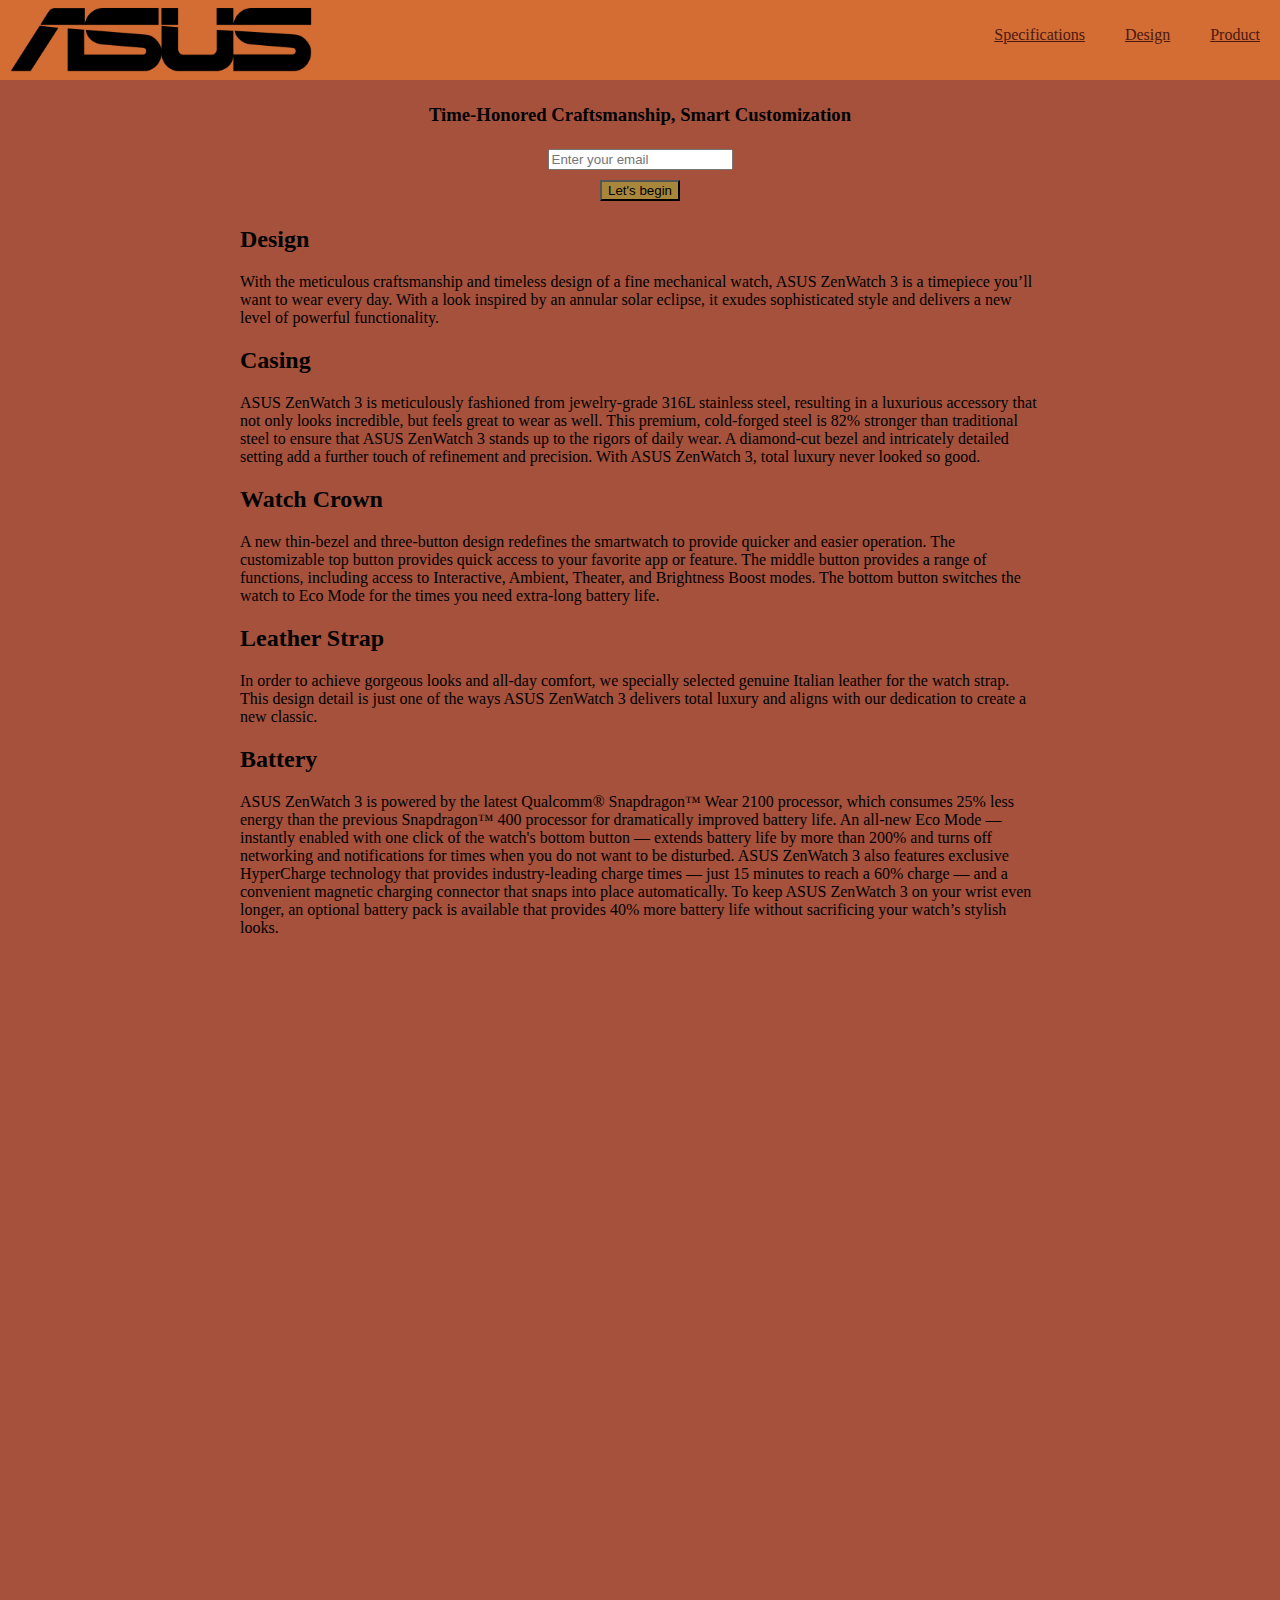
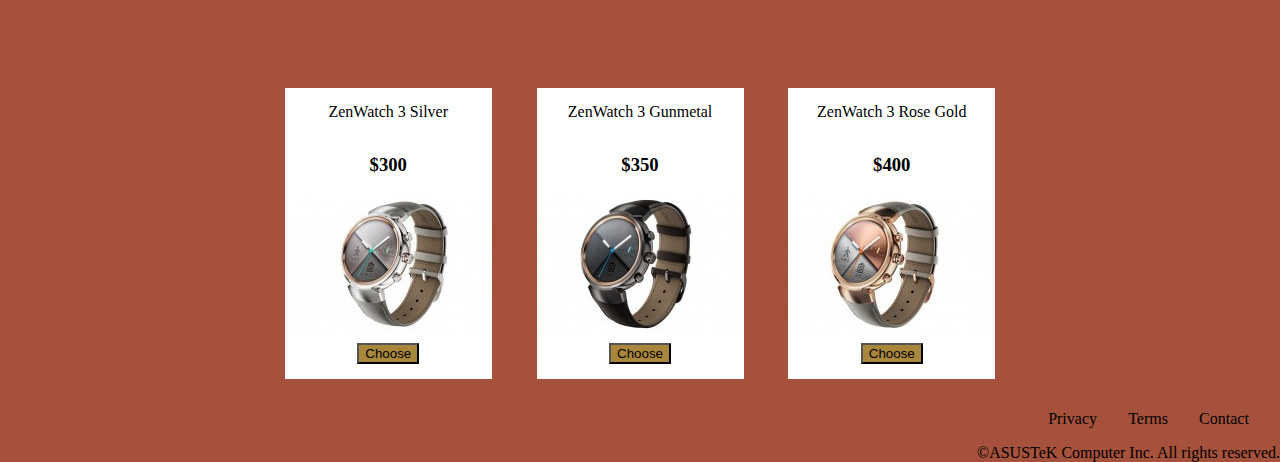
<file: Asus-Product-Landing-Page/index.html>
<!DOCTYPE html>
<html>

<head>
    <link rel="stylesheet" href="style.css">
    <meta name="viewport" content="width=device-width, initial-scale=1">
</head>

<body>
    <header id="header">
        <div class="image-logo">
            <img id="header-img" src="logo.png">
        </div>
        <nav id="nav-bar">
            <ul>
                <li>
                    <a class="nav-link" href="#specifications">
                        Specifications</a>
                </li>
                <li>
                    <a class="nav-link" href="#design">
                        Design</a>
                </li>
                <li>
                    <a class="nav-link" href="#product">
                        Product</a>
                </li>
            </ul>
        </nav>
    </header>

    <form id="form" action="https://www.freecodecamp.com/email-submit">
        <h3>Time-Honored Craftsmanship, Smart Customization</h3>
        <input id="email" name="email" type="email" placeholder="Enter your email" required>
        <input id="submit" type="submit" value="Let's begin" class="button">
    </form>

    <div class="container">

        <div id="specifications">

            <div>
                <h2>
                    Design
                </h2>
                <p>
                    With the meticulous craftsmanship and timeless design of a fine mechanical watch, ASUS ZenWatch 3 is
                    a timepiece you’ll want to wear every day. With a look inspired by an annular solar eclipse, it
                    exudes sophisticated style and delivers a new level of powerful functionality.
                </p>
            </div>

            <div>
                <h2>
                    Casing
                </h2>
                <p>
                    ASUS ZenWatch 3 is meticulously fashioned from jewelry-grade 316L stainless steel, resulting in a
                    luxurious accessory that not only looks incredible, but feels great to wear as well. This premium,
                    cold-forged steel is 82% stronger than traditional steel to ensure that ASUS ZenWatch 3 stands up to
                    the rigors of daily wear. A diamond-cut bezel and intricately detailed setting add a further touch
                    of refinement and precision. With ASUS ZenWatch 3, total luxury never looked so good.
                </p>
            </div>

            <div>
                <h2>
                    Watch Crown
                </h2>
                <p>
                    A new thin-bezel and three-button design redefines the smartwatch to provide quicker and easier
                    operation. The customizable top button provides quick access to your favorite app or feature. The
                    middle button provides a range of functions, including access to Interactive, Ambient, Theater, and
                    Brightness Boost modes. The bottom button switches the watch to Eco Mode for the times you need
                    extra-long battery life.
                </p>
            </div>

            <div>
                <h2>
                    Leather Strap
                </h2>
                <p>
                    In order to achieve gorgeous looks and all-day comfort, we specially selected genuine Italian
                    leather for the watch strap. This design detail is just one of the ways ASUS ZenWatch 3 delivers
                    total luxury and aligns with our dedication to create a new classic.
                </p>
            </div>

            <div>
                <h2>
                    Battery
                </h2>
                <p>
                    ASUS ZenWatch 3 is powered by the latest Qualcomm® Snapdragon™ Wear 2100 processor, which consumes
                    25% less energy than the previous Snapdragon™ 400 processor for dramatically improved battery life.
                    An all-new Eco Mode — instantly enabled with one click of the watch's bottom button — extends
                    battery life by more than 200% and turns off networking and notifications for times when you do not
                    want to be disturbed. ASUS ZenWatch 3 also features exclusive HyperCharge technology that provides
                    industry-leading charge times — just 15 minutes to reach a 60% charge — and a convenient magnetic
                    charging connector that snaps into place automatically. To keep ASUS ZenWatch 3 on your wrist even
                    longer, an optional battery pack is available that provides 40% more battery life without
                    sacrificing your watch’s stylish looks.
                </p>
            </div>

        </div>
        <div id="design">
            <iframe id="video" width="1280" height="720" src="https://www.youtube.com/embed/FfUYVfMFS1Y" frameborder="0"
                allow="accelerometer; autoplay; encrypted-media; gyroscope; picture-in-picture" allowfullscreen>
            </iframe>
        </div>

        <div id="product">
            <div class="product">
                <div class="product">ZenWatch 3 Silver
                </div>
                <h3>
                    $300
                </h3>
                <img id="product-img" src="Silver.jpg">
                <button class="button">Choose

                </button>
            </div>

            <div class="product">
                <div class="product">ZenWatch 3 Gunmetal
                </div>
                <h3>
                    $350
                </h3>
                <img id="product-img" src="Gunmetal.jpg">
                <button class="button">Choose

                </button>
            </div>

            <div class="product">
                <div class="product">ZenWatch 3 Rose Gold
                </div>
                <h3>
                    $400
                </h3>
                <img id="product-img" src="Rose gold.jpg">
                <button class="button">Choose

                </button>
            </div>
        </div>

    </div>

    <footer>
        <ul>
            <li>
                Privacy
            </li>
            <li>
                Terms
            </li>
            <li>
                Contact
            </li>
        </ul>
        <span>
            ©ASUSTeK Computer Inc. All rights reserved.
        </span>
    </footer>

</body>

</html>
</file>
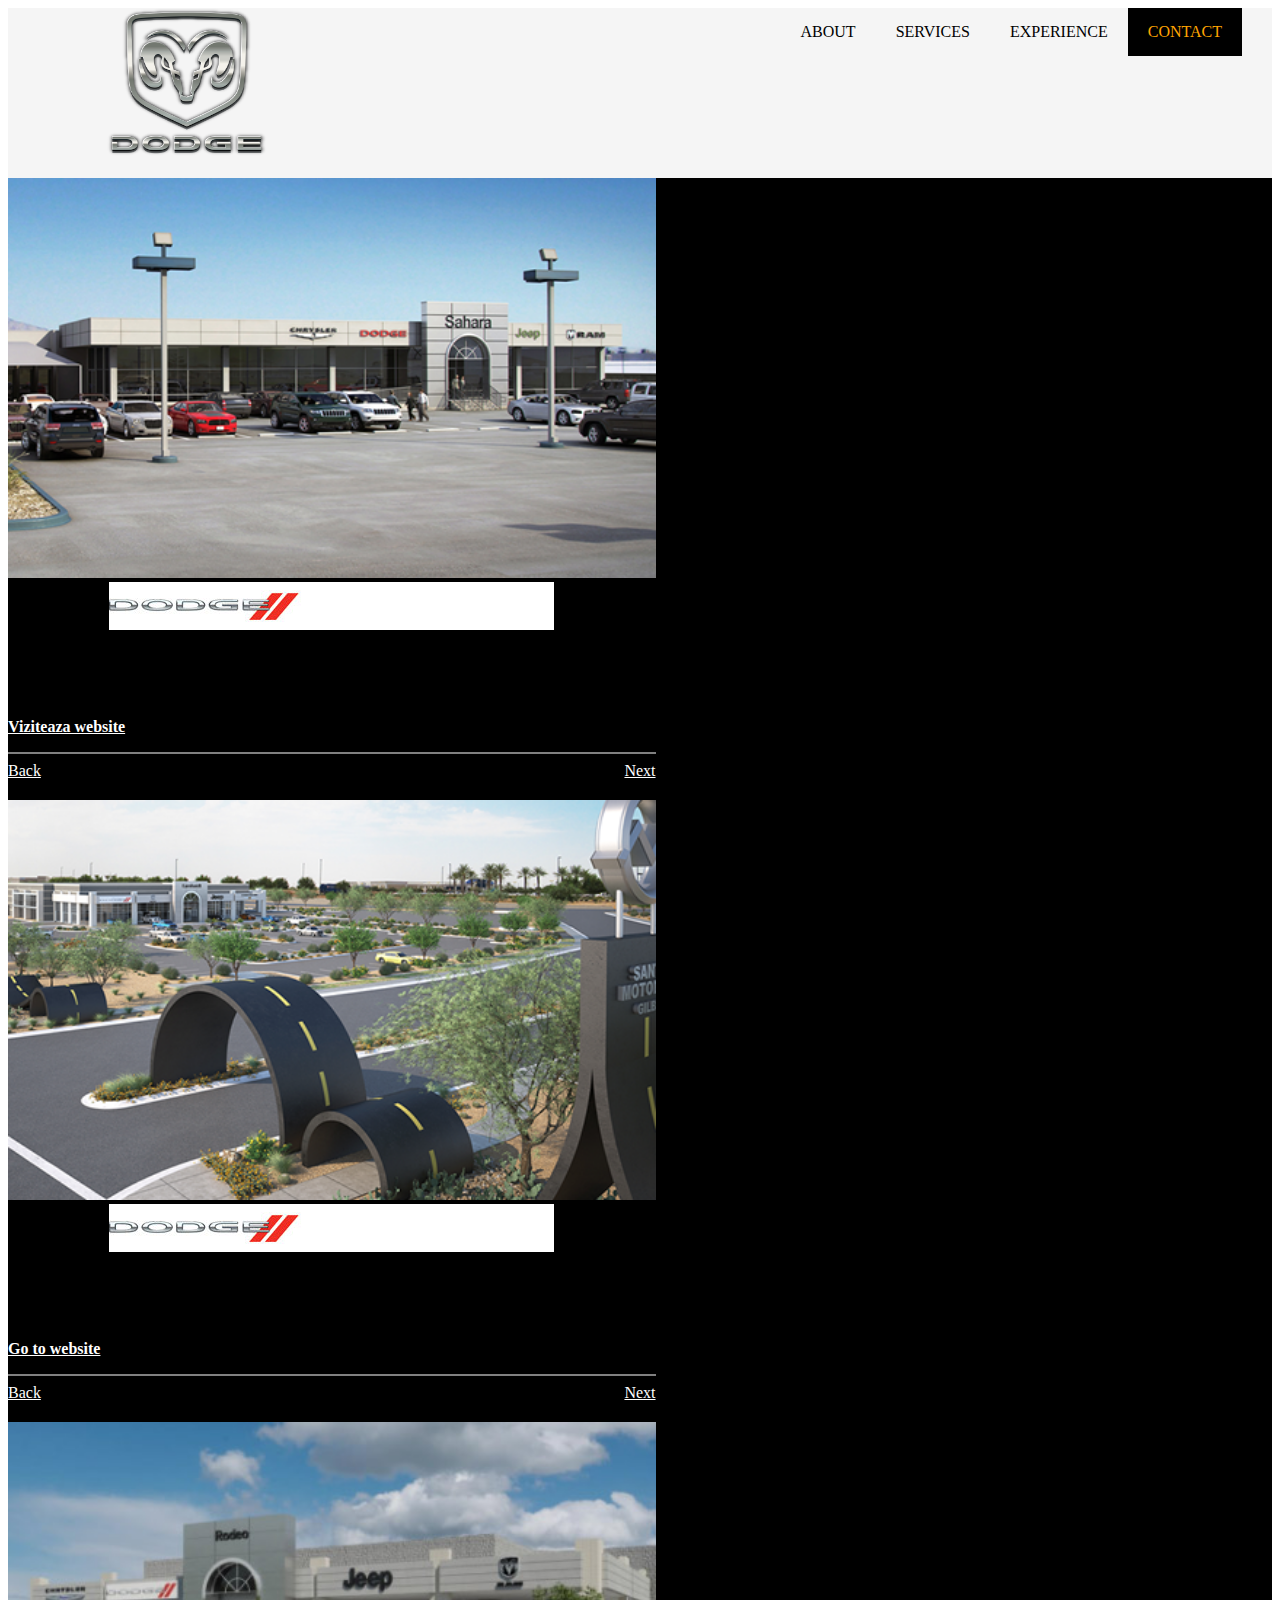
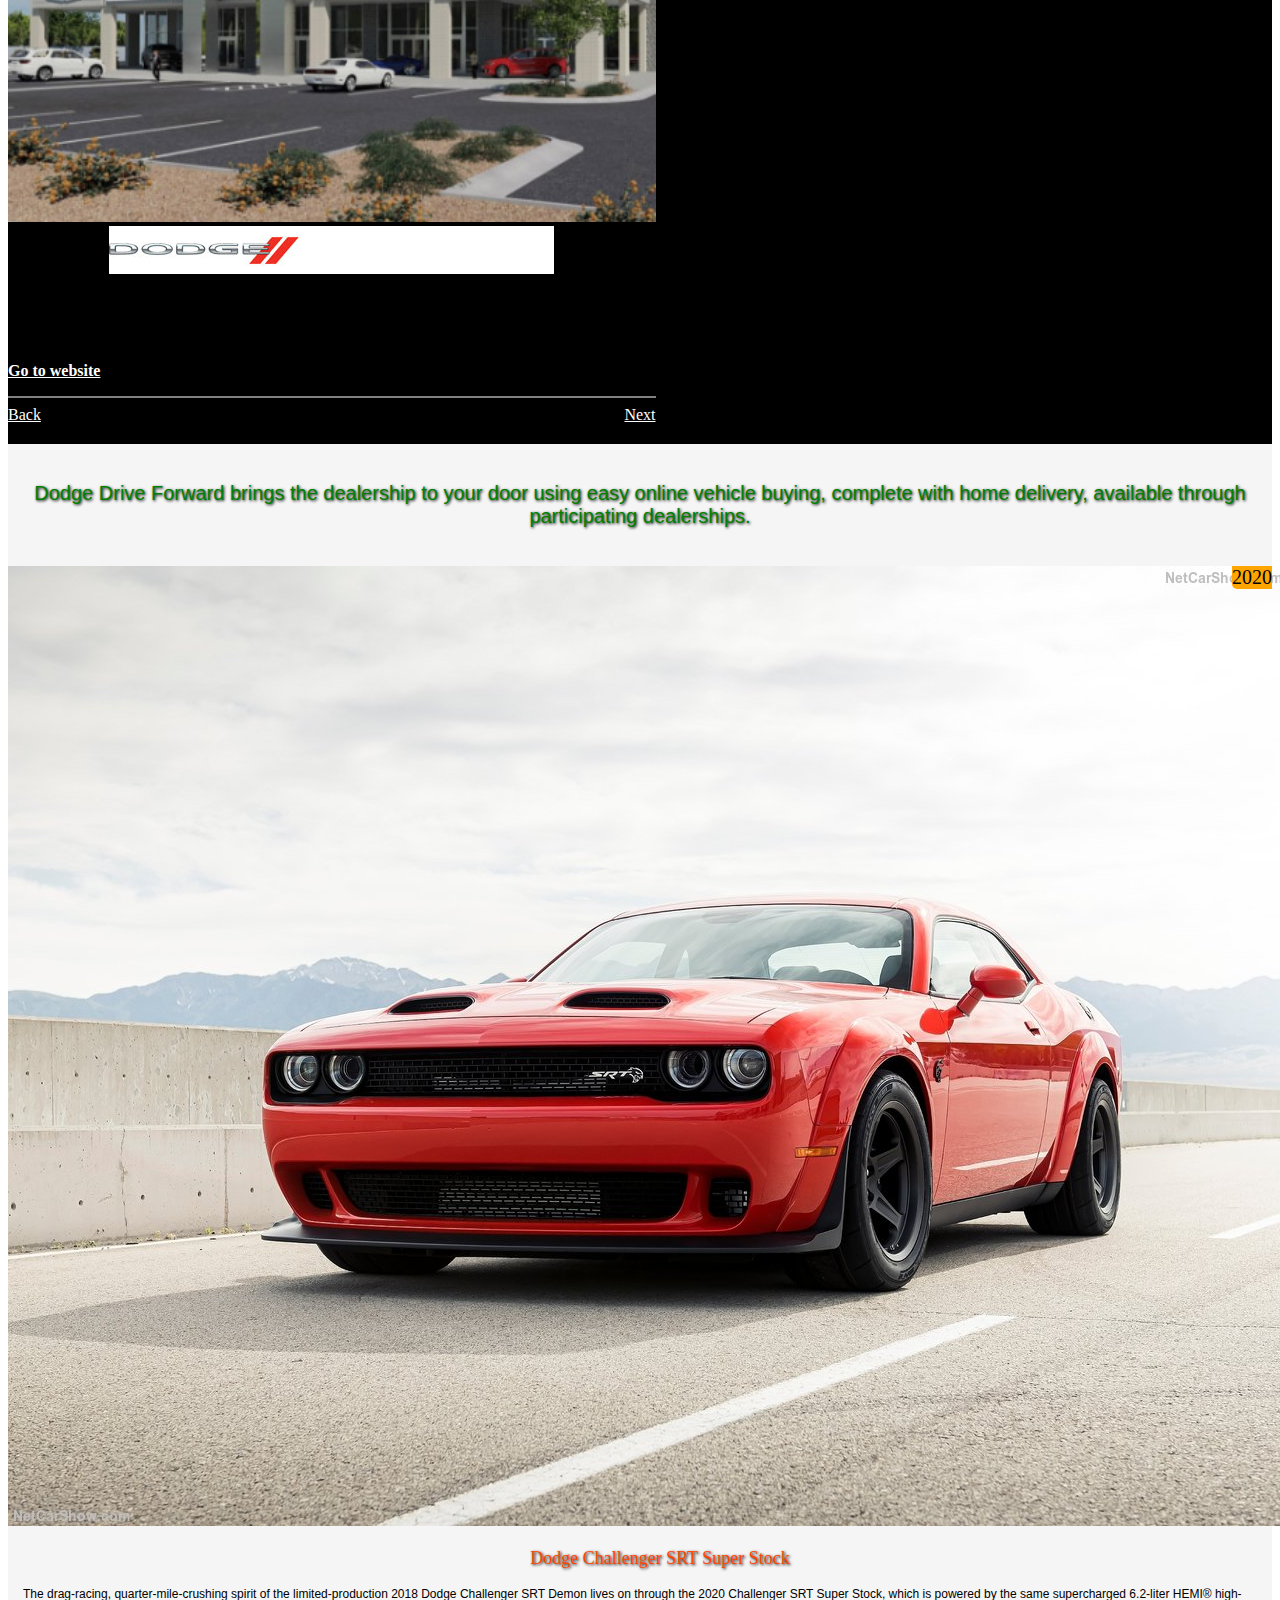
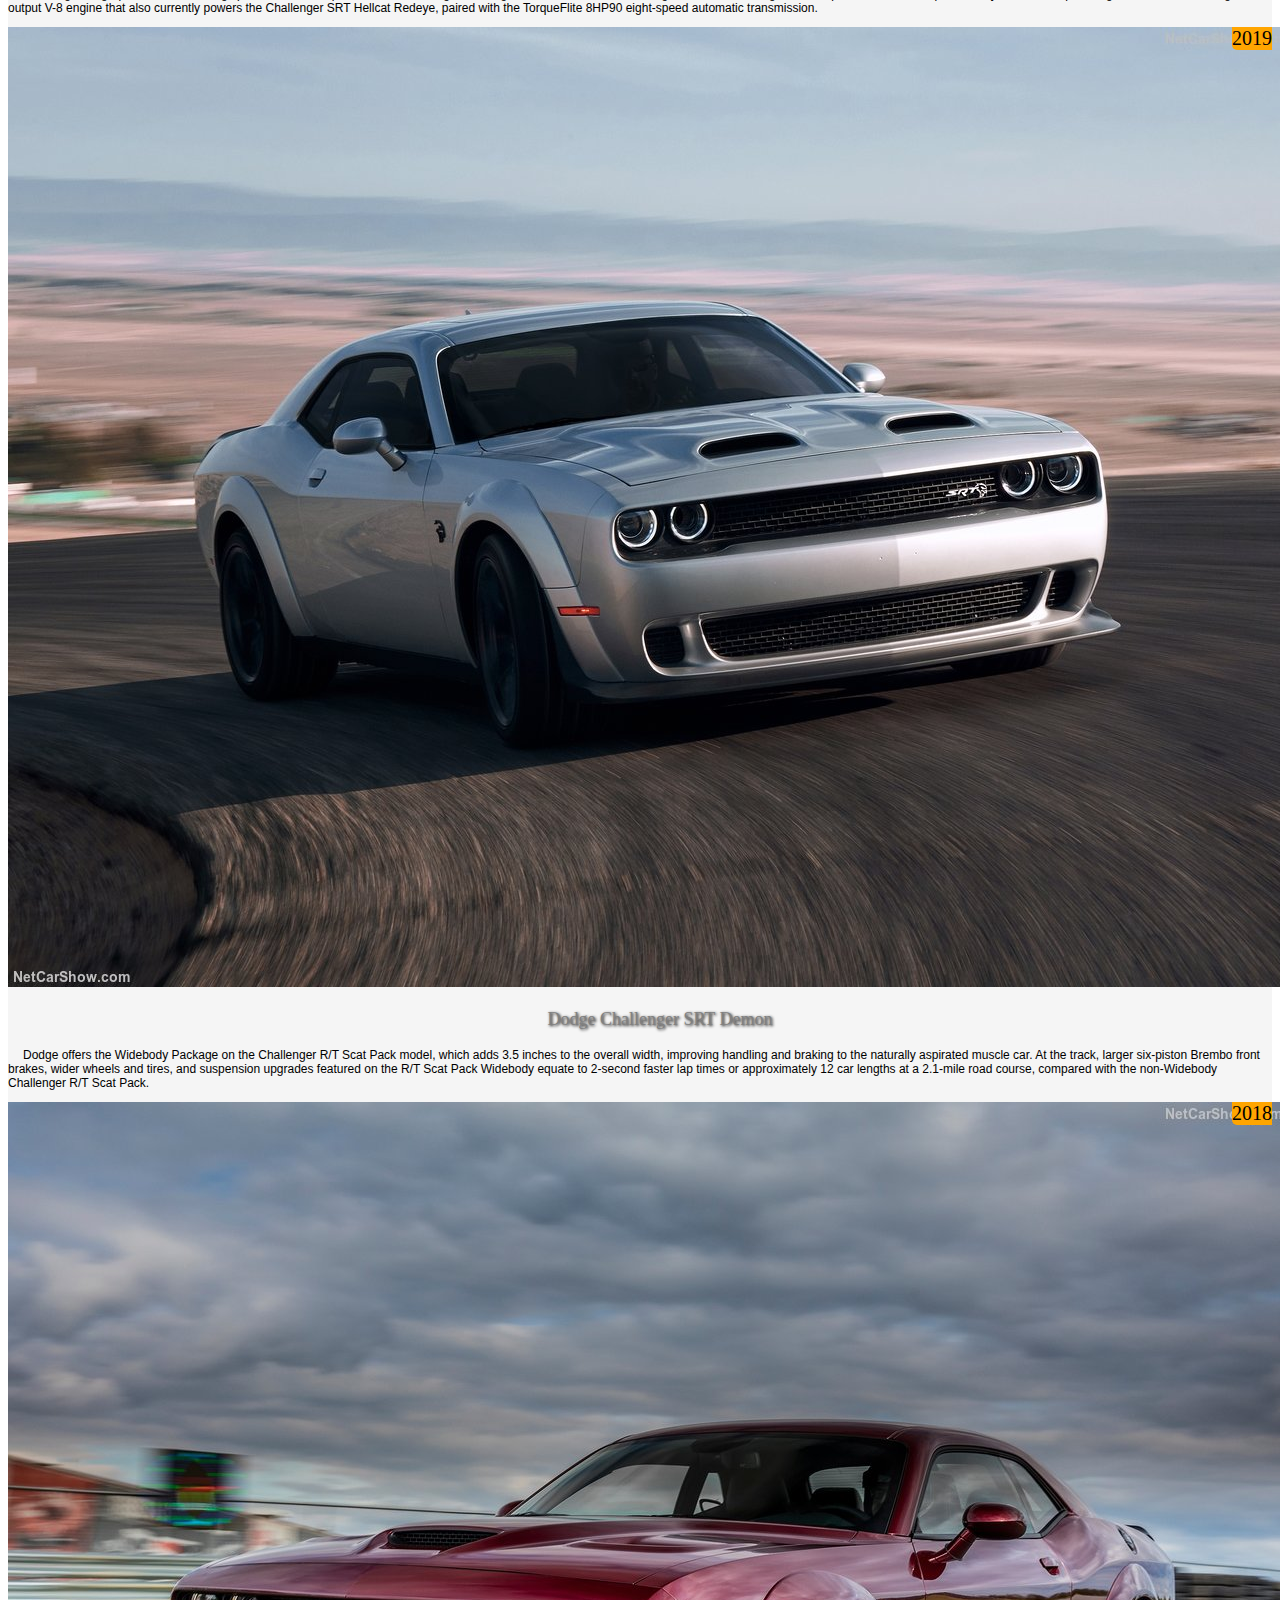
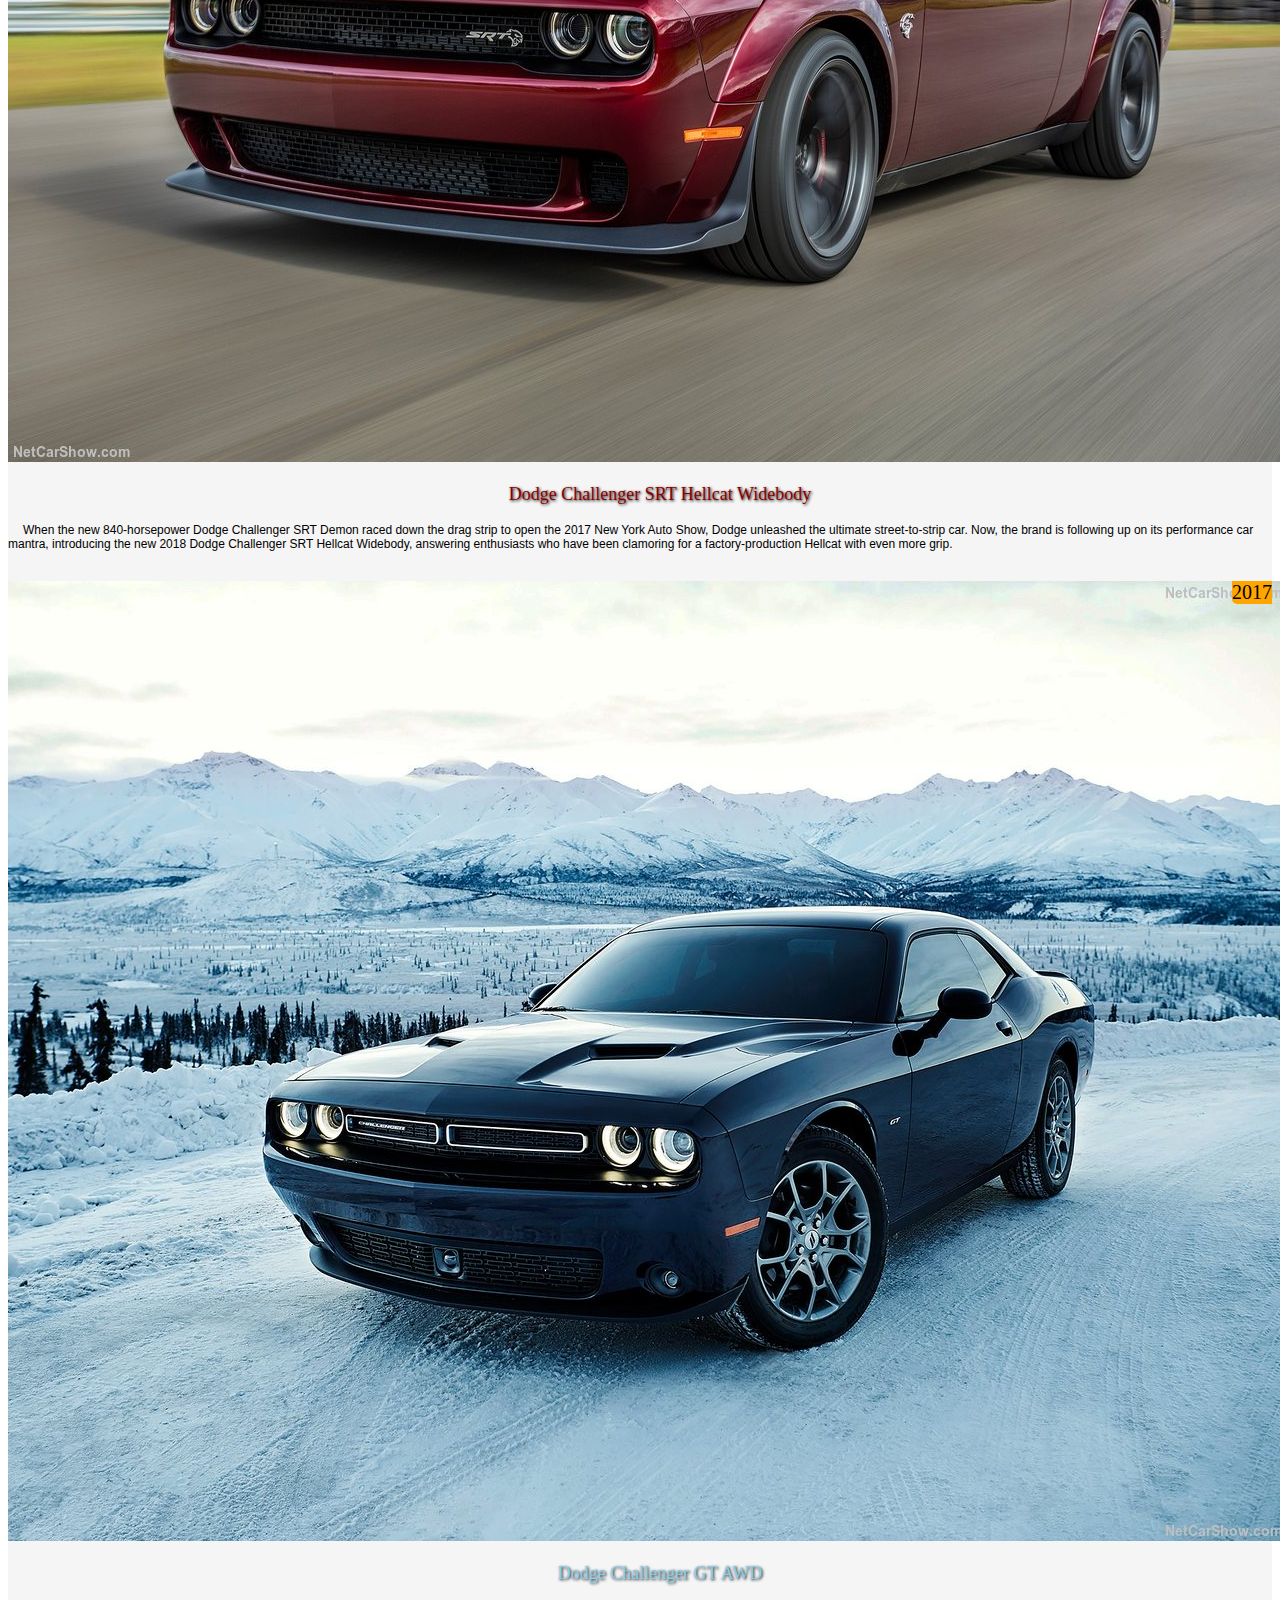
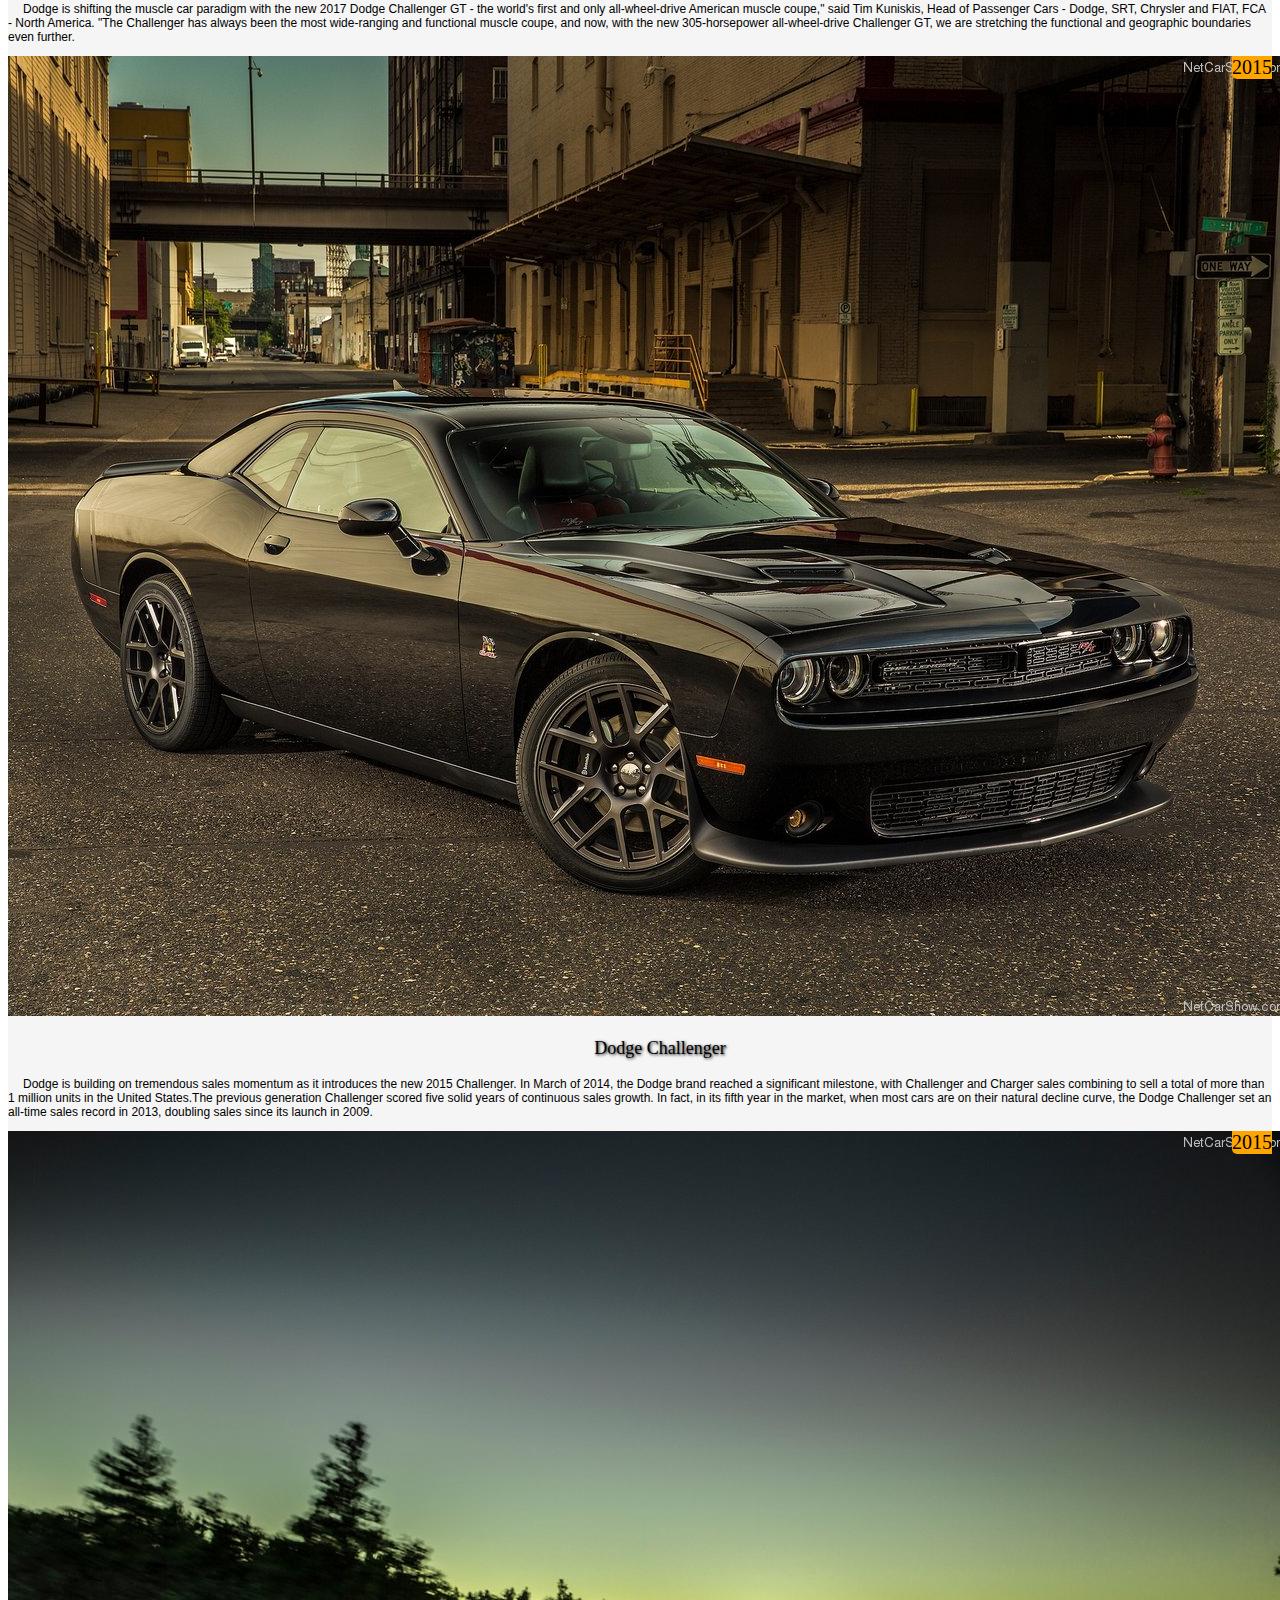
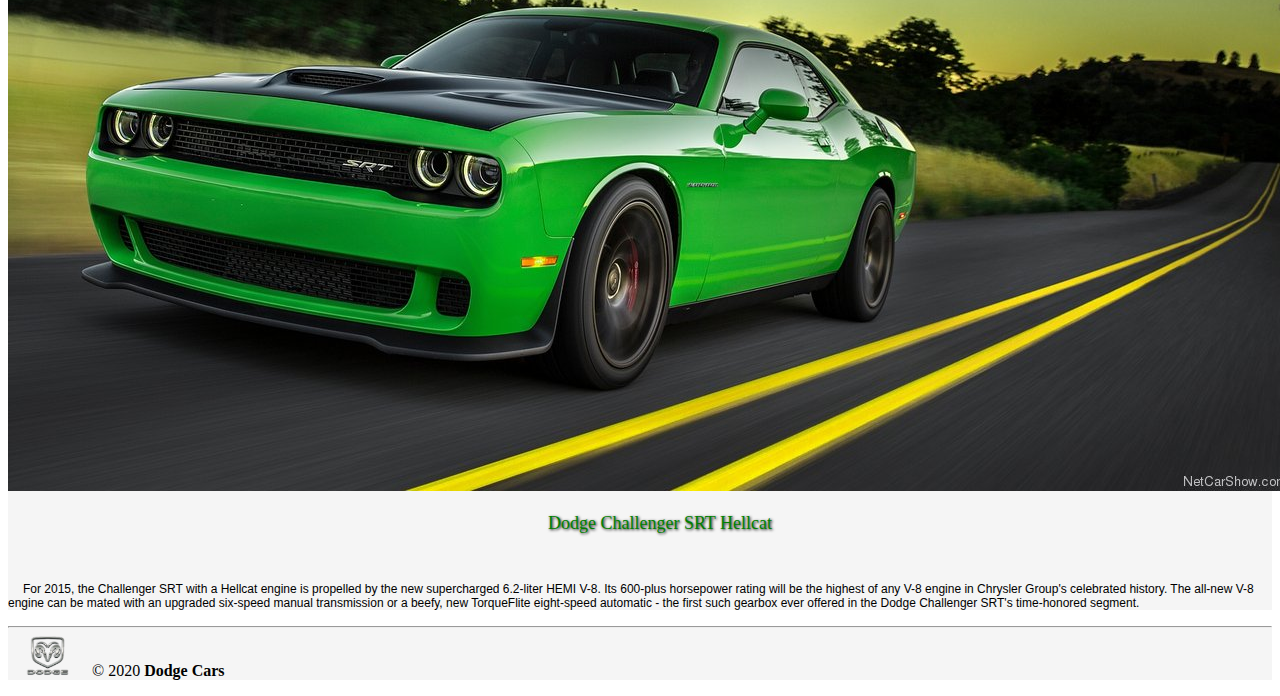
<file: Dodge-Cars-Presentation-Page/index.html>
<!doctype html>
<html lang="en">
  <head>
    <meta charset="utf-8">
    <meta name="viewport" content="width=device-width, initial-scale=1, shrink-to-fit=no">
    <link rel="stylesheet" href="https://stackpath.bootstrapcdn.com/bootstrap/4.1.3/css/bootstrap.min.css" integrity="sha384-MCw98/SFnGE8fJT3GXwEOngsV7Zt27NXFoaoApmYm81iuXoPkFOJwJ8ERdknLPMO" crossorigin="anonymous">
    <link rel="stylesheet" href="https://use.fontawesome.com/releases/v5.4.2/css/all.css" integrity="sha384-/rXc/GQVaYpyDdyxK+ecHPVYJSN9bmVFBvjA/9eOB+pb3F2w2N6fc5qB9Ew5yIns" crossorigin="anonymous">
    <link rel="stylesheet" href="style.css">
    <title>Dodge Challenger</title>
  </head>

  <body>
    <!-- header -->
    <header>
      <div class="container" style="padding-left: 30px; padding-right: 30px;">
        <div class="row space align-items-end">
          <img src="logo.png" height="150px" width="300px">
          <div style="float: right">
            <ul>
              <li><a href="https://www.tallycm.com/about">ABOUT</a></li>
              <li><a href="https://www.tallycm.com/services-1">SERVICES</a></li>
              <li><a href="https://www.tallycm.com/experience">EXPERIENCE </a></li>
              <li><a href="https://www.tallycm.com/contact" style="background-color: black; color: orange;">CONTACT <i class="fas fa-arrow-right"></i></a></li>
            </ul>
          </div>
        </div>
      </div>
    </header>

    <!-- carousel -->
      <div class="container" style="background-color:black;">
        <div id="demo" class="carousel slide" data-ride="carousel">
          <div class="carousel-inner align-items-end">

            <!-- 1 -->
            <div class="carousel-item active" img-fluid>
              <div class="row pt-4 pb-4 text-white">
                <div class="col-md-8">
                  <img src="item2.png" alt="Los Angeles" width="100%" height="400" class="img-responsive">
                </div>
                <div class="col-md-4 flex-column">
                
                  <div class="image">
                  <img src="logo1.jpeg" class="img-fluid">
                  </div>
                  <p><span class="font-weight-light">Companie: </span><b>SAHARA DODGE CHRYSLER JEEP RAM</b></p>
                  <p><span class="font-weight-light">Client: </span><b>Nevada Automotive Investments, LLC</b></p>
                  <p>
                    <span class="font-weight-light">
                      
                    </span>
                  </p>
                  <p class="text-right"><a href="#"><b>Viziteaza website <i class="fas fa-arrow-right"></i></b></a></p>
                  <hr color="grey">
                  <div class="row arrows">
                    <div class="col-md-5">
                      <a href="#demo" data-slide="prev">
                        <i class="fas fa-arrow-left"></i> Back
                      </a>
                    </div>
                    <div class="col-md-5" style="padding-right: 0px; padding-left: 90px;">
                      <a href="#demo" data-slide="next">
                        Next <i class="fas fa-arrow-right"></i>
                      </a>
                    </div>
                  </div>
                </div>
              </div>
            </div>

            <!-- 2 -->
            <div class="carousel-item" img-fluid>
              <div class="row pt-4 pb-4 text-white">
                <div class="col-md-8">
                  <img src="item3.png" alt="Los Angeles" width="100%" height="400" class="img-responsive">
                </div>
                <div class="col-md-4 flex-column">
                
                  <div class="image">
                    <img src="logo1.jpeg" class="img-fluid">
                  </div>
                  <p><span class="font-weight-light">Companie: </span><b>EARNHARDT DODGE CHRYSLER JEEP RAM</b></p>
                  <p><span class="font-weight-light">Client: </span><b>Earnhardt Auto Centers</b></p>
                  <p>
                    <span class="font-weight-light">
                      
                  </p>
                  <p class="text-right"><a href="#"><b> Go to website <i class="fas fa-arrow-right"></i></b></a></p>
                  <hr color="grey">
                  <div class="row arrows">
                    <div class="col-md-5">
                      <a href="#demo" data-slide="prev">
                        <i class="fas fa-arrow-left"></i> Back
                      </a>
                    </div>
                    <div class="col-md-5" style="padding-right: 0px; padding-left: 90px;">
                      <a href="#demo" data-slide="next">
                        Next <i class="fas fa-arrow-right"></i>
                      </a>
                    </div>
                  </div>
                </div>
              </div>
            </div>
            
            <!-- 3 -->
            <div class="carousel-item" img-fluid>
              <div class="row pt-4 pb-4 text-white">
                <div class="col-md-8">
                  <img src="item4.jpg" alt="Los Angeles" width="100%" height="400" class="img-responsive">
                </div>
                <div class="col-md-4 flex-column">
                  <div class="image">
                    <img src="logo1.jpeg" class="img-fluid">
                  </div>
                  <p><span class="font-weight-light">Companie: </span><b>RODEO CHRYSLER JEEP DODGE RAM</b></p>
                  <p><span class="font-weight-light">Client: </span><b>Earnhardt Auto Centers</b></p>
                  <p>
                    <span class="font-weight-light">
                      
                    </span>
                  </p>
                  <p class="text-right"><a href="#"><b> Go to website <i class="fas fa-arrow-right"></i></b></a></p>
                  <hr color="grey">
                  <div class="row arrows">
                    <div class="col-md-5">
                      <a href="#demo" data-slide="prev">
                        <i class="fas fa-arrow-left"></i> Back
                      </a>
                    </div>
                    <div class="col-md-5" style="padding-right: 0px; padding-left: 90px;">
                      <a href="#demo" data-slide="next">
                        Next <i class="fas fa-arrow-right"></i>
                      </a>
                    </div>
                  </div>
                </div>
              </div>
            </div>

          </div>
        </div>
      </div>
    </div>

    <!-- sites -->
    <div class="container"><br>
      <p class="text02">Dodge Drive Forward brings the dealership to your door using easy online vehicle buying, complete with home delivery, available through participating dealerships.</p><br>
      <div class="row">
        <div class="col-sm ceva">
          <div class="image">
            <img src="item2020.jpg" class="img-fluid">
            <label class="number"> 2020 </label>
          </div>
           <div class="row">
              <p class="ceva01">Dodge Challenger SRT Super Stock</p>
          </div>
          <p class="text01">The drag-racing, quarter-mile-crushing spirit of the limited-production 2018 Dodge Challenger SRT Demon lives on through the 2020 Challenger SRT Super Stock, which is powered by the same supercharged 6.2-liter HEMI® high-output V-8 engine that also currently powers the Challenger SRT Hellcat Redeye, paired with the TorqueFlite 8HP90 eight-speed automatic transmission.

          </p>
        </div>
        <div class="col-sm ceva">
          <div class="image">
            <img src="item2019.jpg" class="img-fluid">
            <label class="number"> 2019 </label>
          </div>
          <div class="row">
              <p class="ceva02">Dodge Challenger SRT Demon</p>
          </div>
          <p class="text01">Dodge offers the Widebody Package on the Challenger R/T Scat Pack model, which adds 3.5 inches to the overall width, improving handling and braking to the naturally aspirated muscle car. At the track, larger six-piston Brembo front brakes, wider wheels and tires, and suspension upgrades featured on the R/T Scat Pack Widebody equate to 2-second faster lap times or approximately 12 car lengths at a 2.1-mile road course, compared with the non-Widebody Challenger R/T Scat Pack.

          </p>
        </div>
        <div class="col-sm ceva">
          <div class="image">
            <img src="item2018.jpg" class="img-fluid">
            <label class="number"> 2018 </label>
          </div>
          <div class="row">
              <p class="ceva03">Dodge Challenger SRT Hellcat Widebody</p>
          </div>
          <p class="text01">When the new 840-horsepower Dodge Challenger SRT Demon raced down the drag strip to open the 2017 New York Auto Show, Dodge unleashed the ultimate street-to-strip car. Now, the brand is following up on its performance car mantra, introducing the new 2018 Dodge Challenger SRT Hellcat Widebody, answering enthusiasts who have been clamoring for a factory-production Hellcat with even more grip.
          </p>
        </div>
      </div>
      <br>
      <div class="row">
        <div class="col-sm ceva">
          <div class="image">
            <img src="item2017.jpg" class="img-fluid">
            <label class="number"> 2017 </label>
          </div>
          <div class="row">
              <p class="ceva04">Dodge Challenger GT AWD</p>
          </div>
          <p class="text01">Dodge is shifting the muscle car paradigm with the new 2017 Dodge Challenger GT - the world's first and only all-wheel-drive American muscle coupe," said Tim Kuniskis, Head of Passenger Cars - Dodge, SRT, Chrysler and FIAT, FCA - North America. "The Challenger has always been the most wide-ranging and functional muscle coupe, and now, with the new 305-horsepower all-wheel-drive Challenger GT, we are stretching the functional and geographic boundaries even further.

          </p>
        </div>
        <div class="col-sm ceva">
          <div class="image">
            <img src="item2015.jpg" class="img-fluid">
            <label class="number"> 2015 </label>
          </div>
          <div class="row">
              <p class="ceva05">Dodge Challenger</p>
          </div>
          <p class="text01">Dodge is building on tremendous sales momentum as it introduces the new 2015 Challenger. In March of 2014, the Dodge brand reached a significant milestone, with Challenger and Charger sales combining to sell a total of more than 1 million units in the United States.The previous generation Challenger scored five solid years of continuous sales growth. In fact, in its fifth year in the market, when most cars are on their natural decline curve, the Dodge Challenger set an all-time sales record in 2013, doubling sales since its launch in 2009.

          </p>
        </div>
        <div class="col-sm ceva">
          <div class="image">
            <img src="itemm2015.jpg" class="img-fluid">
            <label class="number"> 2015 </label>
          </div>
          <div class="row">
              <p class="ceva06">Dodge Challenger SRT Hellcat</p>
          </div>
          <br>
          <p class="text01">For 2015, the Challenger SRT with a Hellcat engine is propelled by the new supercharged 6.2-liter HEMI V-8. Its 600-plus horsepower rating will be the highest of any V-8 engine in Chrysler Group's celebrated history. The all-new V-8 engine can be mated with an upgraded six-speed manual transmission or a beefy, new TorqueFlite eight-speed automatic - the first such gearbox ever offered in the Dodge Challenger SRT's time-honored segment.

          </p>
        </div>
      </div>
    </div>

    <!-- footer -->
    <div class="container">
      <footer>
        <p>
          <hr>
          <img src="logo.png" height="40px" width="80px">
          &copy; 2020 <b>Dodge Cars</b>
        </p>
      </footer>
    </div>

    <!-- scripts -->
    <script src="https://code.jquery.com/jquery-3.3.1.slim.min.js" integrity="sha384-q8i/X+965DzO0rT7abK41JStQIAqVgRVzpbzo5smXKp4YfRvH+8abtTE1Pi6jizo" crossorigin="anonymous"></script>
    <script src="https://cdnjs.cloudflare.com/ajax/libs/popper.js/1.14.3/umd/popper.min.js" integrity="sha384-ZMP7rVo3mIykV+2+9J3UJ46jBk0WLaUAdn689aCwoqbBJiSnjAK/l8WvCWPIPm49" crossorigin="anonymous"></script>
    <script src="https://stackpath.bootstrapcdn.com/bootstrap/4.1.3/js/bootstrap.min.js" integrity="sha384-ChfqqxuZUCnJSK3+MXmPNIyE6ZbWh2IMqE241rYiqJxyMiZ6OW/JmZQ5stwEULTy" crossorigin="anonymous"></script>
  </body>
</html>
</file>
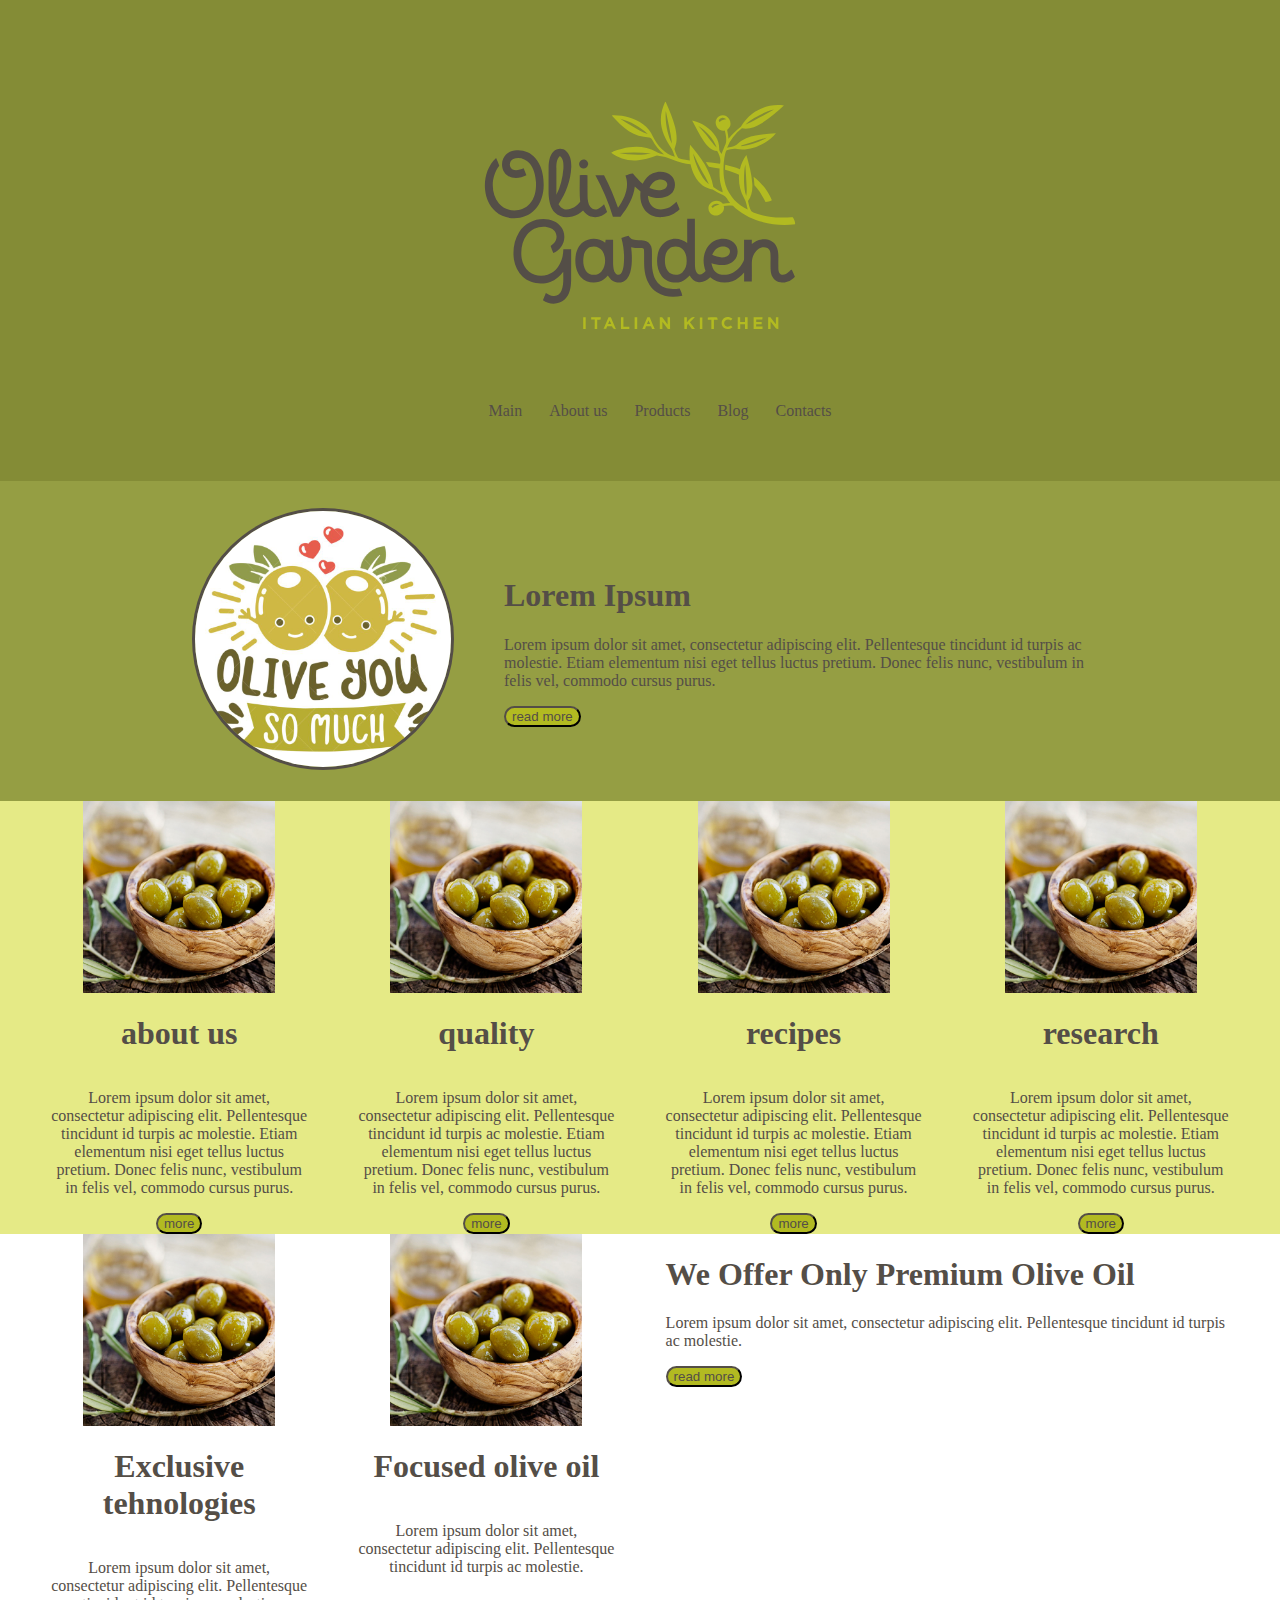
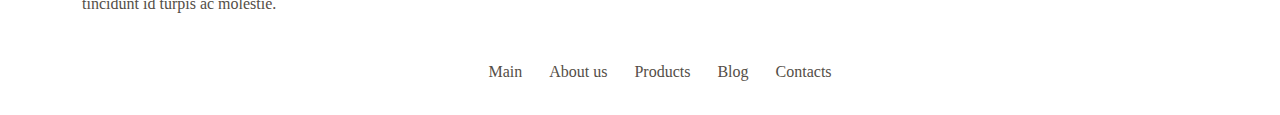
<file: Olive-Product-Page/index.html>
<!DOCTYPE html>
<html>

<head>
    <link rel="stylesheet" href="style.css">

</head>

<body>
    <div class="header">
        <img src="Olive images/main image.svg" alt="Olive Garden">

        <ul>
            <li>
                Main
            </li>
            <li>
                About us
            </li>
            <li>
                Products
            </li>
            <li>
                Blog
            </li>
            <li>
                Contacts
            </li>
        </ul>
    </div>
    <div class="content">
        <div>
            <img src="Olive images/love olive.jpg" alt="Love Olive">
        </div>
        <div class="description">
            <h1>
                Lorem Ipsum
            </h1>
            <p>
                Lorem ipsum dolor sit amet, consectetur adipiscing elit. Pellentesque tincidunt id turpis ac molestie.
                Etiam
                elementum nisi eget tellus luctus pretium. Donec felis nunc, vestibulum in felis vel, commodo cursus
                purus.
            </p>
            <button class="button">read more</button>
        </div>
    </div>
    <div class="product-description">
        <div class="box">
            <img src="Olive images/olive.jpg" alt="Olive">
            <h1>about us</h1>
            <p>Lorem ipsum dolor sit amet, consectetur adipiscing elit. Pellentesque tincidunt id turpis ac molestie.
                Etiam elementum nisi eget tellus luctus pretium. Donec felis nunc, vestibulum in felis vel, commodo
                cursus purus. </p>
            <button class="button">more</button>
        </div>
        <div class="box">

            <img src="Olive images/olive.jpg" alt="Olive">
            <h1>quality</h1>
            <p>Lorem ipsum dolor sit amet, consectetur adipiscing elit. Pellentesque tincidunt id turpis ac molestie.
                Etiam elementum nisi eget tellus luctus pretium. Donec felis nunc, vestibulum in felis vel, commodo
                cursus purus. </p>
            <button class="button">more</button>
        </div>
        <div class="box">
            <img src="Olive images/olive.jpg" alt="Olive">
            <h1>recipes</h1>
            <p>Lorem ipsum dolor sit amet, consectetur adipiscing elit. Pellentesque tincidunt id turpis ac molestie.
                Etiam elementum nisi eget tellus luctus pretium. Donec felis nunc, vestibulum in felis vel, commodo
                cursus purus. </p>
            <button class="button">more</button>
        </div>
        <div class="box">
            <img src="Olive images/olive.jpg" alt="Olive">
            <h1>research</h1>
            <p>Lorem ipsum dolor sit amet, consectetur adipiscing elit. Pellentesque tincidunt id turpis ac molestie.
                Etiam elementum nisi eget tellus luctus pretium. Donec felis nunc, vestibulum in felis vel, commodo
                cursus purus. </p>
            <button class="button">more</button>
        </div>

    </div>
    <div class="product-description-1">
        <div class="box">
            <img src="Olive images/olive.jpg" alt="Olive">
            <h1>Exclusive tehnologies</h1>
            <p>
                Lorem ipsum dolor sit amet, consectetur adipiscing elit. Pellentesque tincidunt id turpis ac molestie.
            </p>
        </div>
        <div class="box">
            <img src="Olive images/olive.jpg" alt="Olive">
            <h1>
                Focused olive oil
            </h1>
            <p>
                Lorem ipsum dolor sit amet, consectetur adipiscing elit. Pellentesque tincidunt id turpis ac molestie.
            </p>
        </div>
        <div class="last-description">
            <h1>
                We Offer Only Premium Olive Oil
            </h1>
            <p>
                Lorem ipsum dolor sit amet, consectetur adipiscing elit. Pellentesque tincidunt id turpis ac molestie.
            </p>
            <button class="button">read more</button>
        </div>
    </div>
    <div class="footer">
        <ul>
            <li>
                Main
            </li>
            <li>
                About us
            </li>
            <li>
                Products
            </li>
            <li>
                Blog
            </li>
            <li>
                Contacts
            </li>
        </ul>
    </div>
</body>

</html>
</file>
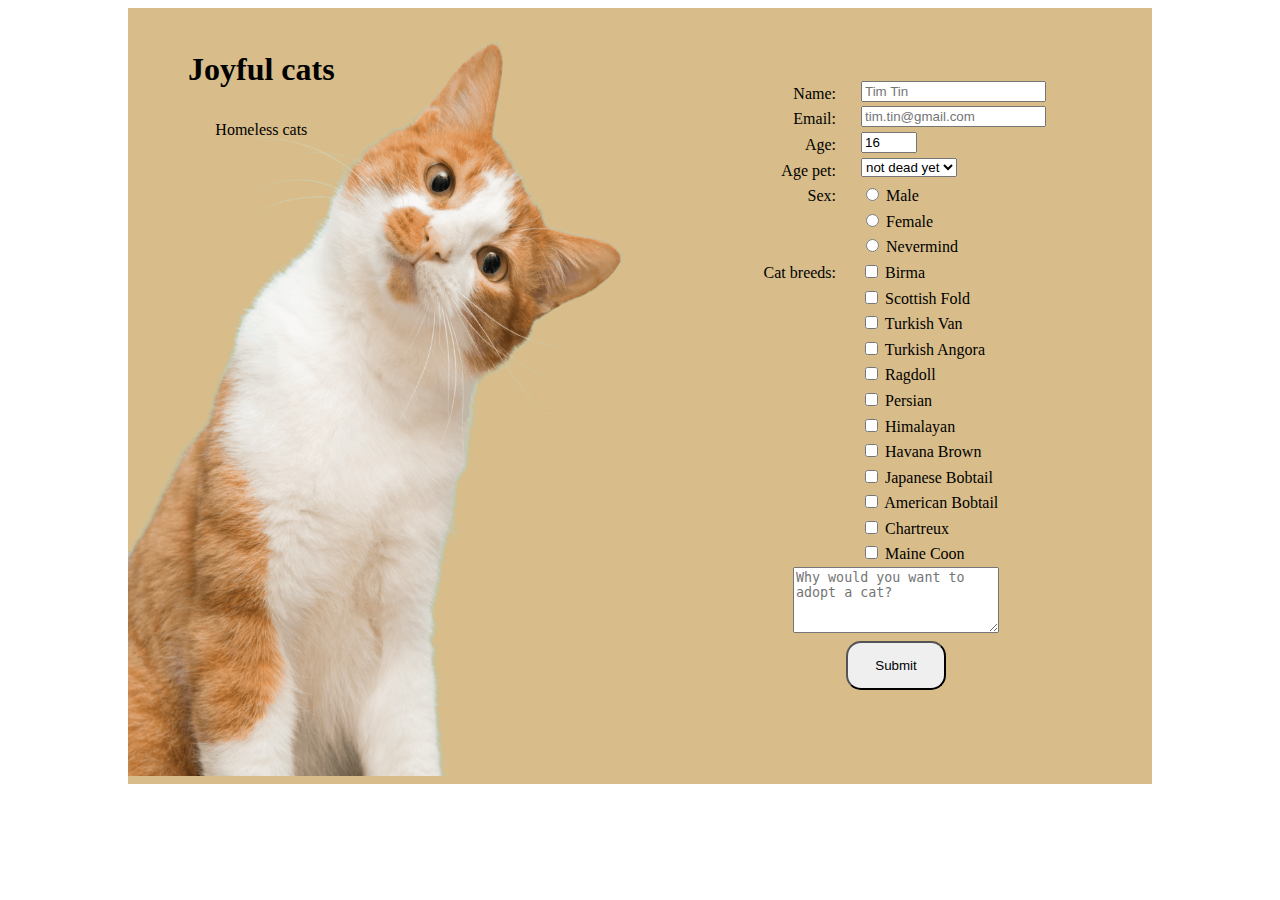
<file: Survey-Form/index.html>
<!DOCTYPE html>

<html>

<head>
    <link rel="stylesheet" href="css.css">
</head>

<body>

    <div class="container">
        <div class="container-1">
            <img class="image" src="Background.jpg">
            <div class="box-1">
                <h1 id="title">
                    Joyful cats
                </h1>

                <p id="description">
                    Homeless cats
                </p>
            </div>
        </div>

        <div class="container-2">

            <form id="survey-form">
                <div class="box-2">
                    <div class="box-21">
                        <label for="name" id="name-label">Name:</label>
                    </div>

                    <div class="box-22">
                        <input type="text" id="name" required name="name" placeholder="Tim Tin">
                    </div>

                </div>
                <div class="box-2">
                    <div class="box-21">
                        <label for="email" id="email-label">Email:</label>
                    </div>
                    <div class="box-22">
                        <input type="email" id="email" required name="email" placeholder="tim.tin@gmail.com">
                    </div>
                </div>
                <div class="box-2">
                    <div class="box-21">
                        <label for="number" id="number-label">Age:</label>
                    </div>
                    <div class="box-22">
                        <input type="number" id="number" name="number" min="16" max="65" value="16" placeholder="age">
                    </div>
                </div>
                <div class="box-2">
                    <div class="box-21">
                        <label for="Age-pet">Age pet:</label>
                    </div>
                    <div class="box-22">
                        <select id="dropdown" value="0-3+">
                            <option value="0-3+">not dead yet</option>
                            <option value="0-6">0m-6m</option>
                            <option value="6-1">6m-1y</option>
                            <option value="1-3">1y-3y</option>
                            <option value="3+">3y+</option>
                        </select>
                    </div>
                </div>
                <div class="box-2">
                    <div class="box-21">
                        <label>Sex:</label>
                    </div>

                    <div class="box-22">
                        <div>
                            <input type="radio" id="male" name="gender" value="male">
                            <label for="male">Male</label>
                        </div>
                        <div>
                            <input type="radio" id="female" name="gender" value="female">
                            <label for="female">Female</label>
                        </div>
                        <div>
                            <input type="radio" id="nevermind" name="gender" value="nevermind">
                            <label for="nevermind">Nevermind</label>
                        </div>
                    </div>
                </div>

                <div class="box-3">

                    <div class="box-31">
                        <div>
                            <label>Cat breeds:</label>
                        </div>

                    </div>


                    <div class="box-32">
                        <div>
                            <input type="checkbox" id="birma" name="birma" value="birma">
                            <label for="birma">Birma</label>
                        </div>

                        <div>
                            <input type="checkbox" id="Scottish Fold" name="Scottish Fold" value="Scottish Fold">
                            <label for="Scottish Fold">Scottish Fold</label>
                        </div>

                        <div>
                            <input type="checkbox" id="Turkish Van" name="Turkish Van" value="Turkish Van">
                            <label for="Turkish Van">Turkish Van</label>
                        </div>

                        <div>
                            <input type="checkbox" id="Turkish Angora" name="Turkish Angora" value="Turkish Angora">
                            <label for="Turkish Angora">Turkish Angora</label>
                        </div>

                        <div>
                            <input type="checkbox" id="Ragdoll" name="Ragdoll" value="Ragdoll">
                            <label for="Ragdoll">Ragdoll</label>
                        </div>

                        <div>
                            <input type="checkbox" id="Persian" name="Persian" value="Persian">
                            <label for="Persian">Persian</label>
                        </div>

                        <div>
                            <input type="checkbox" id="Himalayan" name="Himalayan" value="Himalayan">
                            <label for="Himalayan">Himalayan</label>
                        </div>

                        <div>
                            <input type="checkbox" id="Havana Brown" name="Havana Brown" value="Havana Brown">
                            <label for="Havana Brown">Havana Brown</label>
                        </div>
                        <div>
                            <input type="checkbox" id="Japanese Bobtail" name="Japanese Bobtail"
                                value="Japanese Bobtail">
                            <label for="Japanese Bobtail">Japanese Bobtail</label>
                        </div>

                        <div>
                            <input type="checkbox" id="American Bobtail" name="American Bobtail"
                                value="American Bobtail">
                            <label for="American Bobtail">American Bobtail</label>
                        </div>

                        <div>
                            <input type="checkbox" id="Chartreux" name="Chartreux" value="Chartreux">
                            <label for="Chartreux">Chartreux</label>
                        </div>
                        <div>
                            <input type="checkbox" id="Maine Coon" name="Maine Coon" value="Maine Coon">
                            <label for="Maine Coon">Maine Coon</label>
                        </div>
                    </div>
                </div>

                <div class="box-4">
                    <div>
                        <textarea name="message" id="textarea"
                            placeholder="Why would you want to adopt a cat?"></textarea>
                    </div>

                    <div>
                        <input type="submit" id="submit" value="Submit">
                    </div>
                </div>
            </form>
        </div>
    </div>
</body>

</html>
</file>
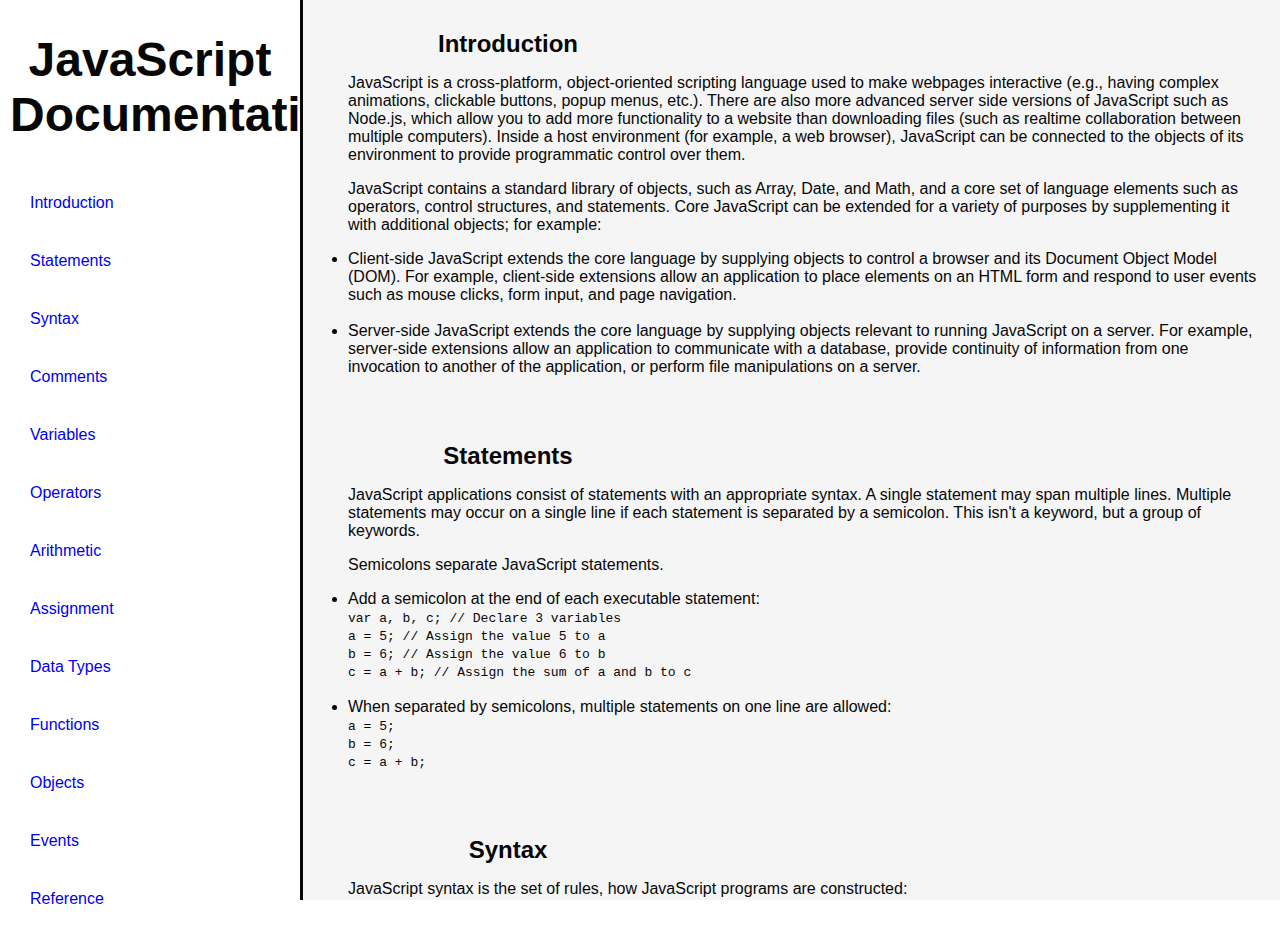
<file: Technical-Documentation/index.html>
<!DOCTYPE html>
<html>

<head>
    <link rel="stylesheet" href="style.css">
</head>

<body>
    <nav id="navbar">
        <header>
            <h1>JavaScript Documentation</h1>
        </header>

        <ul>
            <li>
                <a class="nav-link" href="#Introduction">
                    Introduction</a>
            </li>
            <li>
                <a class="nav-link" href="#Statements">
                    Statements</a>
            </li>
            <li>
                <a class="nav-link" href="#Syntax">
                    Syntax</a>
            </li>
            <li>
                <a class="nav-link" href="#Comments">
                    Comments</a>
            </li>
            <li>
                <a class="nav-link" href="#Variables">
                    Variables</a>
            </li>
            <li>
                <a class="nav-link" href="#Operators">
                    Operators</a>
            </li>
            <li>
                <a class="nav-link" href="#Arithmetic">
                    Arithmetic</a>
            </li>
            <li>
                <a class="nav-link" href="#Assignment">
                    Assignment</a>
            </li>
            <li>
                <a class="nav-link" href="#DataTypes">
                    Data Types</a>
            </li>
            <li>
                <a class="nav-link" href="#Functions">
                    Functions</a>
            </li>
            <li>
                <a class="nav-link" href="#Objects">
                    Objects</a>
            </li>
            <li>
                <a class="nav-link" href="#Events">
                    Events</a>
            </li>
            <li>
                <a class="nav-link" href="#Reference">
                    Reference</a>
            </li>

        </ul>

    </nav>

    <main id="main-doc">
        <section class="main-section" id="Introduction">
            <header>
                Introduction
            </header>
            <article>
                <p>
                    JavaScript is a cross-platform, object-oriented scripting language used to make webpages interactive
                    (e.g., having complex animations, clickable buttons, popup menus, etc.). There are also more
                    advanced server side versions of JavaScript such as Node.js, which allow you to add more
                    functionality to a website than downloading files (such as realtime collaboration between multiple
                    computers). Inside a host environment (for example, a web browser), JavaScript can be connected to
                    the objects of its environment to provide programmatic control over them.
                </p>
                <p>
                    JavaScript contains a standard library of objects, such as Array, Date, and Math, and a core set of
                    language elements such as operators, control structures, and statements. Core JavaScript can be
                    extended for a variety of purposes by supplementing it with additional objects; for example:
                </p>
                <ul>
                    <li>
                        Client-side JavaScript extends the core language by supplying objects to control a browser and
                        its Document Object Model (DOM). For example, client-side extensions allow an application to
                        place elements on an HTML form and respond to user events such as mouse clicks, form input, and
                        page navigation.
                    </li>
                    <br>
                    <li>
                        Server-side JavaScript extends the core language by supplying objects relevant to running
                        JavaScript on a server. For example, server-side extensions allow an application to communicate
                        with a database, provide continuity of information from one invocation to another of the
                        application, or perform file manipulations on a server.
                    </li>
                </ul>
            </article>
        </section>
        <section class="main-section" id="Statements">
            <header>
                Statements
            </header>
            <article>
                <p>
                    JavaScript applications consist of statements with an appropriate syntax. A single statement may
                    span multiple lines. Multiple statements may occur on a single line if each statement is
                    separated by a semicolon. This isn't a keyword, but a group of keywords.
                </p>
                <p>
                    Semicolons separate JavaScript statements.
                </p>
                <ul>
                    <li>
                        Add a semicolon at the end of each executable statement:
                        <br>
                        <code>
                            var a, b, c; // Declare 3 variables
                        </code>
                        <br>
                        <code>
                            a = 5; // Assign the value 5 to a
                        </code>
                        <br>
                        <code>
                            b = 6; // Assign the value 6 to b
                        </code>
                        <br>
                        <code>
                            c = a + b; // Assign the sum of a and b to c
                        </code>

                    </li>
                    <br>
                    <li>
                        When separated by semicolons, multiple statements on one line are allowed:
                        <br>
                        <code>
                            a = 5;
                        </code>
                        <br>
                        <code>

                            b = 6;
                        </code>
                        <br>
                        <code>

                            c = a + b;
                        </code>
                    </li>

                </ul>
            </article>
        </section>

        <section class="main-section" id="Syntax">
            <header>
                Syntax
            </header>
            <article>
                <p>
                    JavaScript syntax is the set of rules, how JavaScript programs are constructed:
                    <br>
                    <code>
                        var x, y, z; // Declare Variables
                    </code>
                    <br>
                    <code>
                        x = 5; y = 6; // Assign Values
                    </code>
                    <br>
                    <code>
                        z = x + y; // Compute Values
                    </code>
                </p>
            </article>

        </section>

        <section class="main-section" id="Comments">
            <header>
                Comments
            </header>
            <p>
                JavaScript comments can be used to explain JavaScript code, and to make it more readable.

                JavaScript comments can also be used to prevent execution, when testing alternative code.
            </p>
            <ul>
                <li>
                    Single line comments start with //.

                    Any text between // and the end of the line will be ignored by JavaScript (will not be
                    executed).

                    This example uses a single-line comment before each code line:
                    <br>
                    <code>
                        // Change heading:
                    </code>
                    <br>
                    <code>
                        document.getElementById("myH").innerHTML = "My First Page";

                    </code>
                    <br>
                    <code>
                        // Change paragraph:
                    </code>
                    <br>
                    <code>

                        document.getElementById("myP").innerHTML = "My first paragraph.";
                    </code>
                </li>
                <br>
                <li>
                    Multi-line comments start with /* and end with */.

                    Any text between /* and */ will be ignored by JavaScript.

                    This example uses a multi-line comment (a comment block) to explain the code:
                    <br>
                    <code>
                        /*
                        The code below will change
                    </code>
                    <br>
                    <code>
                        the heading with id = "myH"
                    </code>
                    <br>
                    <code>
                        and the paragraph with id = "myP"
                    </code>
                    <br>
                    <code>
                        in my web page:
                        */
                    </code>
                    <br>
                    <code>
                        document.getElementById("myH").innerHTML = "My First Page";
                    </code>
                    <br>
                    <code>
                        document.getElementById("myP").innerHTML = "My first paragraph.";
                    </code>
                </li>
            </ul>

        </section>

        <section class="main-section" id="Variables">
            <header>
                Variables
            </header>
            <p>
                JavaScript variables are containers for storing data values.

                In this example, x, y, and z, are variables, declared with the var keyword:
                <br>
                <code>
                    var x = 5;
                </code>
                <br>
                <code>
                    var y = 6;
                </code>
                <br>
                <code>
                    var z = x + y;
                </code>
            </p>
        </section>

        <section class="main-section" id="Operators">
            <header>
                Operators
            </header>
            <p>
                The assignment operator (=) assigns a value to a variable.
                <code>
                    var x = 10;
                </code>
            </p>
            <p>
                The addition operator (+) adds numbers:
                <code>
                    var x = 5;
                    var y = 2;
                    var z = x + y;
                </code>
            </p>
            <p>
                The multiplication operator (*) multiplies numbers.
                <code>
                    var x = 5;
                    var y = 2;
                    var z = x * y;
                </code>
            </p>
        </section>

        <section class="main-section" id="Arithmetic">
            <header>
                Arithmetic
            </header>
            <p>
                Arithmetic operators perform arithmetic on numbers (literals or variables).

            </p>
        </section>

        <section class="main-section" id="Assignment">
            <header>
                Assignment
            </header>
            <p>
                Assignment operators assign values to JavaScript variables.
            </p>
        </section>

        <section class="main-section" id="Data_Types">
            <header>
                Data Types
            </header>
            <p>
                In programming, data types is an important concept.

                To be able to operate on variables, it is important to know something about the type.

                Without data types, a computer cannot safely solve this:
                <br>
                <code>
                    var x = 16 + "Volvo";
                </code>
            </p>
            <p>
                Does it make any sense to add "Volvo" to sixteen? Will it produce an error or will it produce a
                result?

                JavaScript will treat the example above as:
                <br>
                <code>
                    var x = "16" + "Volvo";
                </code>
            </p>
        </section>

        <section class="main-section" id="Functions">
            <header>
                Functions
            </header>
            <p>
                A JavaScript function is defined with the function keyword, followed by a name, followed by
                parentheses ().

                Function names can contain letters, digits, underscores, and dollar signs (same rules as variables).

                The parentheses may include parameter names separated by commas:
                (parameter1, parameter2, ...)

                The code to be executed, by the function, is placed inside curly brackets: {}

            </p>
            <p>
                Function Invocation
                The code inside the function will execute when "something" invokes (calls) the function:

                When an event occurs (when a user clicks a button)
                When it is invoked (called) from JavaScript code
                Automatically (self invoked)
            </p>
            <p>
                When JavaScript reaches a return statement, the function will stop executing.

                If the function was invoked from a statement, JavaScript will "return" to execute the code after the
                invoking statement.

                Functions often compute a return value. The return value is "returned" back to the "caller":
            </p>
        </section>

        <section class="main-section" id="Objects">
            <header>
                Objects
            </header>
            <p>
                You have already learned that JavaScript variables are containers for data values.

                This code assigns a simple value (Fiat) to a variable named car:
                <br>
                <code>
                    var car = "Fiat";
                </code>
            </p>
            <p>
                Objects are variables too. But objects can contain many values.

                This code assigns many values (Fiat, 500, white) to a variable named car:
                <br>
                <code>
                    var car = {type:"Fiat", model:"500", color:"white"};
                </code>
            </p>
        </section>

        <section class="main-section" id="Events">
            <header>
                Events
            </header>
            <p>
                Here are some examples of HTML events:

                An HTML web page has finished loading
                An HTML input field was changed
                An HTML button was clicked
                Often, when events happen, you may want to do something.

                JavaScript lets you execute code when events are detected.

                HTML allows event handler attributes, with JavaScript code, to be added to HTML elements.
            </p>
            <ul>
                <li>
                    <p> In the following example, an onclick attribute (with code), is added to a button element:
                    </p>

                   
                </li>

                <li>
                    In the example above, the JavaScript code changes the content of the element with id="demo".

                    In the next example, the code changes the content of its own element (using this.innerHTML):
                    
                </li>
            </ul>
        </section>

        <section class="main-section" id="Reference">
            <header>
                Reference
            </header>

            <ul>
                <li>
                    All the documentation in this page is taken from
                    <a href="https://developer.mozilla.org/en-US/docs/Web/JavaScript/Guide" target="_blank">MDN</a>
                    and
                    <a href="https://www.w3schools.com/js/default.asp" target="_blank">w3schools</a>
                </li>
            </ul>
        </section>

    </main>
</body>

</html>
</file>
<file: Asus-Product-Landing-Page/style.css>
:root {
    --orange: #D36D33;
    --gold: #A8873C;
    --paco: #4C1811;
    --rust: #A6513C;

}

body {
    margin: 0;
    padding: 0;
    background-color: var(--rust);
}

#header {
    width: 100%;
    height: 80px;
    display: flex;
    justify-content: space-between;
    top: 0;
    position: fixed;
    background-color: var(--orange)
}

#header-img {
    height: 100%;
}

.image-logo {
    width: 40%;
    height: auto;
}

#nav-bar {
    float: right;
    height: 100%;
    margin-top: 10px

}

#nav-bar a {
    height: 100%;
    display: table;
    float: left;
    padding: 0px 20px;
    color: var(--paco);
}

li {
    list-style: none;
}

ul {
    display: flex;
}

#form {
    align-items: center;
    display: flex;
    flex-direction: column;
    margin-top: 85px;
    margin-bottom: 5px;

}

#email {
    margin-top: 5px;
    margin-bottom: 5px;

}

#submit {
    margin-top: 5px;
    margin-bottom: 5px;

}

#design {
    align-items: center;
    display: flex;
    flex-direction: column;

}

#video {
    min-width: 30%;
    min-height: 20%;
}

.container {
    max-width: 800px;
    width: 100%;
    margin: 0 auto;
}

#product {
    display: flex;
    justify-content: space-evenly;

}

.product {
    display: flex;
    flex-flow: column;
    align-items: center;
    background-color: white;
    margin-top: 15px;
    padding-bottom: 15px;
}

.button {
    margin-top: 10px;
    background-color: var(--gold);
}

@media screen and (max-width: 500px) {
    body {
        margin: 0;
    padding: 0;
        background-color: var(--paco);
        color: var(--rust);
    }
    .container {
    
        width: 100%;
        margin: 0 100px;
    }
    
}
footer {
    margin-top: 15px;
    float:right;


}

ul {
 display: flex;
 flex-flow: flex-end;
justify-content: space-evenly;
}
</file>
<file: Dodge-Cars-Presentation-Page/style.css>
a {
  color: black;
}

.image {
  position: relative;
  text-align: center;
}

.number {
  position: absolute;
  top: 0px;
  right: 0px;
  background-color: orange;
  color: black;
  font-size: 20px;
  border-radius: 0px 0px 0px 5px;
}

ul {
  list-style-type: none;
  margin: 0;
  padding: 0;
  overflow: hidden;
}

li {
  float: left;
}

li a {
  display: block;
  text-align: center;
  padding: 15px 20px;
  text-decoration: none;
}

#demo a {
  color: white;
}

.space,
.arrows {
  display: flex;
  padding-bottom: 20px;
  justify-content: space-between;
}

.icons {
  position: fixed;
  top: 50%;
  right: 0px;
  transform: translateY(-50%);
}

.icons a {
  display: block;
  text-align: center;
  color: white;
  font-size: 15px;
  background-color: black;
  padding: 10px;
  margin-top: 5px;
}

#demo {
  display: flex;
}

.numbers {
  float: right;
  border-radius: 5px;
  border: 2px solid black;
  padding: 5px;
}
.ceva:hover {
  box-shadow: 1px 1px 2px 2px orange; 
  color: green;
} 
p.text01 {
  font-size: 12px;
  font-family: 'Gill Sans', sans-serif;
  text-indent: 15px;
}
p.text02 {
  text-align: center;
  font-size: 20px;
  font-family: 'Franklin Gothic Medium', sans-serif;
  color: green;
  text-shadow: 1px 1px 3px black;
}

p.ceva01 {
  text-align: center;
  color: orangered;
  font-size: 18px;
  text-shadow: 1px 1px 3px black;
  font-family: 'Franklin Gothic Medium';
  text-indent: 40px;
}
p.ceva02 {
  text-align: center;
  color: gray;
  font-size: 18px;
  text-shadow: 1px 1px 3px black;
  font-family: 'Franklin Gothic Medium';
  text-indent: 40px;
}
p.ceva03 {
  text-align: center;
  color: darkred;
  font-size: 18px;
  text-shadow: 1px 1px 3px black;
  font-family: 'Franklin Gothic Medium';
  text-indent: 40px;
}
p.ceva04 {
  text-align: center;
  color: skyblue;
  font-size: 18px;
  text-shadow: 1px 1px 3px black;
  font-family: 'Franklin Gothic Medium';
  text-indent: 40px;
}
p.ceva05 {
  text-align: center;
  color: black;
  font-size: 18px;
  text-shadow: 1px 1px 3px black;
  font-family: 'Franklin Gothic Medium';
  text-indent: 40px;
}
p.ceva06 {
  text-align: center;
  color: green;
  font-size: 18px;
  text-shadow: 1px 1px 3px black;
  font-family: 'Franklin Gothic Medium';
  text-indent: 40px;
}
.container{
  background-color: whitesmoke;
}
</file>
<file: Olive-Product-Page/style.css>
.header {
    display: flex;
    flex-flow: column;
    background-color: #848c36;
    align-items: center;
    padding: 5vh 0;
}

.header img {
    width: 40vw;
}
.header ul {
    display: flex;
    flex-flow: row;
    list-style: none;
}
.header ul li {
    padding: 0 1.5vh;
    
}
body{
    margin: 0;
    color: #544e47;
}

.content {
    background-color: #959e43;
    display: flex;
    flex-flow: row;

}

.content .description {
padding-left: 50px;

}

.content img {
    width: 20vw;
    border: 3px solid #544e47;
    border-radius: 50%;
    height: auto;
}

.content {
    align-items: center;
    padding: 3vh 15vw;

}
.button {
    border-radius: 50px;
    color: #544e47;
    background-color: #b2ba21;
    border-color: #544e47;
}

.product-description img {
    width: 15vw;
}

.product-description {
    display: flex;
    flex-flow: row;
    background-color: #E5EA86;
    justify-content: space-evenly;
}

.product-description .box {
    
    display: flex;
    flex-flow: column;
    align-items: center;
    text-align: center;
    flex: 0 0 20%;
}

.product-description-1 {
    display: flex;
    flex-flow: row;
    justify-content: space-evenly;
}


.product-description-1 img {
    width: 15vw;
}
.product-description-1 .box {
    
    display: flex;
    flex-flow: column;
    align-items: center;
    text-align: center;
    flex: 0 0 20%;
}
.last-description {
    flex: 0 0 44%;
}
 .footer ul {
    display: flex;
    flex-flow: row;
    list-style: none;
 }
 .footer ul li {
    padding: 0 1.5vh;
    
}
.footer {
    display: flex;
    flex-flow: column;
    
    align-items: center;
    padding: 2vh 0;
}
</file>
<file: Survey-Form/css.css>
.container {
    display: flex;
    flex-flow: row;
    width: 80vw;
    margin: auto;
    background-color: #d8bd8a;
}

.container-1 {
    position: relative;
    text-align: center;
    width: 50%;

}

.container-2 {
    height: 70vh;
    width: 50%;
    margin: auto;
}

.box-1 {
    position: absolute;
    left: 60px;
    top: 15px;

}

.box-2 {
    display: flex;
    flex-flow: row;
    width: 100%;
}


.box-3 {
    display: flex;
    flex-flow: row;
    width: 100%;
}

.box-4 {

    margin: auto;
    text-align: center;
}

.box-21,
.box-22 {
    display: flex;
    flex-flow: column;

}

.box-21 {
    width: 50%;
    text-align: right;
    margin-right: 20px;
    margin-left: -60px;
}

.box-22 {
    margin-left: 5px;
}

.bux-31,
.box-32 {
    display: flex;
    flex-flow: column;

}

.box-31 {
    width: 50%;
    text-align: right;
    margin-right: 20px;
    margin-left: -60px;

}

.box-32 {
    margin-left: 5px;
}

body {
    line-height: 1.6;

}

#textarea {
    height: 60px;
    width: 200px;
    max-width: 300px !important;
    max-height: 200px !important;
   
}


#submit {
    width: 100px;
    padding: 15px;
    border-radius: 15px;

}

.image {
    max-width: -webkit-fill-available;
    transform: scaleX(-1);
    height: 60vw;
}
</file>
<file: Technical-Documentation/style.css>
body {
    display: flex;
    flex-flow: row;
    margin: 0px;
    color: #070707;
    font-family: -apple-system, BlinkMacSystemFont, 'Segoe UI', Roboto, Oxygen, Ubuntu, Cantarell, 'Open Sans', 'Helvetica Neue', sans-serif;
}

nav {
    display: block;
}

#navbar {

    top: 0px;
    left: 0px;
    min-width: 300px;
    border-right: solid;
    height: 100vh;

}

#main-doc {
    overflow: scroll;
    background: #F5F5F5;
    height: 100vh;
    padding-left: 25px;
}

header {
    text-align: center;
    font-size: 1.5em;
    margin: 10px;
    max-width: 300px;
    font-weight: bolder;
}

#navbar-ul {
    border: 1px solid;
    height: 150px;
    padding: 20px 40px;

}

#navbar li {
    list-style: none;


}

#navbar a {
    display: block;
    padding: 20px 30px;
    text-decoration: none;

}

.main-section {
    padding: 20px;

}

ul {
    padding-left: 0;

}

#navbar a:active {
    background: #F5F5F5;
    color:#070707;
}

@media only screen and (max-width: 600px) {
    body {
      background-color: #F5F5F5;
    }
  }
</file>
